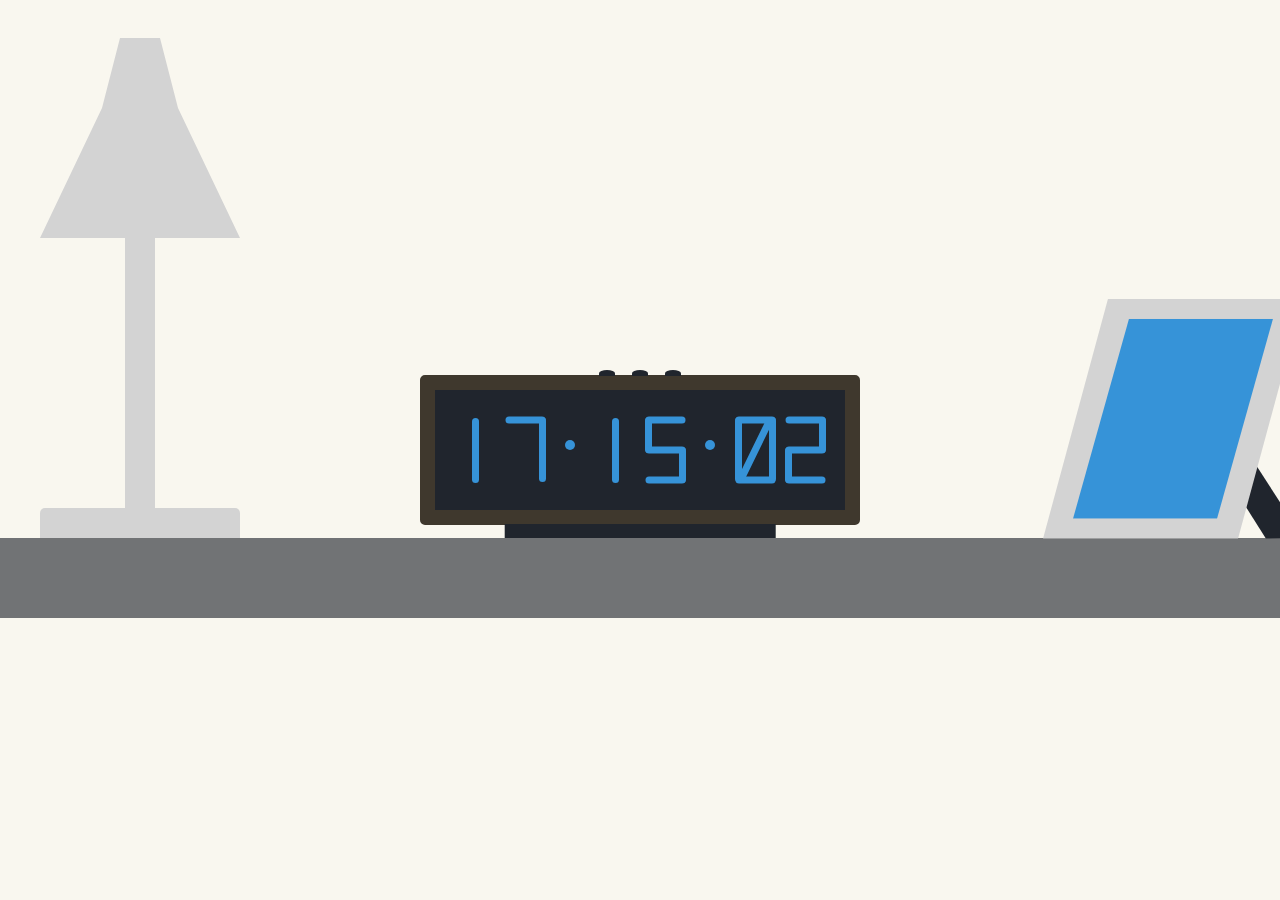
<file: index.html>
<!DOCTYPE html>
<html>
<head>
  <title>Animated Clock</title>
  <link rel="stylesheet" href="main.css">
</head>
<body>
  <div class="container">
    <div class="clock">
      <div class="hours">
        <div class="evolving-number">
          <div class="bar-one"></div>
          <div class="bar-two"></div>
          <div class="bar-three"></div>
          <div class="bar-four"></div>
          <div class="bar-five"></div>
        </div>
        <div class="evolving-number">
          <div class="bar-one"></div>
          <div class="bar-two"></div>
          <div class="bar-three"></div>
          <div class="bar-four"></div>
          <div class="bar-five"></div>
        </div>
      </div>
      <div class="dot"></div>
      <div class="minutes">
        <div class="evolving-number">
          <div class="bar-one"></div>
          <div class="bar-two"></div>
          <div class="bar-three"></div>
          <div class="bar-four"></div>
          <div class="bar-five"></div>
        </div>
        <div class="evolving-number">
          <div class="bar-one"></div>
          <div class="bar-two"></div>
          <div class="bar-three"></div>
          <div class="bar-four"></div>
          <div class="bar-five"></div>
        </div>
      </div>
      <div class="dot"></div>
      <div class="seconds">
        <div class="evolving-number">
          <div class="bar-one"></div>
          <div class="bar-two"></div>
          <div class="bar-three"></div>
          <div class="bar-four"></div>
          <div class="bar-five"></div>
        </div>
        <div class="evolving-number">
          <div class="bar-one"></div>
          <div class="bar-two"></div>
          <div class="bar-three"></div>
          <div class="bar-four"></div>
          <div class="bar-five"></div>
        </div>
      </div>
      <div class="button left"></div>
      <div class="button center"></div>
      <div class="button right"></div>
      <div class="stand"></div>
    </div>
    <div class="desk"></div>
    <div class="lamp">
      <div class="lid"></div>
      <div class="pole"></div>
      <div class="base"></div>
    </div>
    <div class="picture">
      <div class="picture-stand"></div>
      <div class="frame"></div>
      <div class="picture-image"></div>
    </div>
  </div>
  <script src="default.js"></script>
</body>
</html>
</file>
<file: main.css>
body {
  margin: 0;
  padding: 0; }

.container {
  width: 100%;
  height: 100vh;
  position: relative;
  background: #f9f7ef;
  background-size: cover;
  background-position: center;
  background-repeat: no-repeat;
  white-space: nowrap; }

.dot {
  display: inline-block;
  width: 10px;
  height: 10px;
  background-color: #3693d8;
  border-radius: 50%; }

.clock {
  position: absolute;
  top: 50%;
  left: 50%;
  transform: translate(-50%, -50%);
  padding: 0;
  background-color: #20252d;
  font-size: 0;
  border-radius: 5px;
  border: solid 15px #3f382d; }

.stand {
  position: absolute;
  width: 66%;
  height: 12%;
  left: 50%;
  top: 112%;
  transform: translateX(-50%);
  background-color: #20252d; }

.button {
  position: absolute;
  top: -17%;
  height: .4rem;
  width: 1rem;
  background-color: #20252d;
  border-top-left-radius: 50%;
  border-top-right-radius: 50%; }

.button.left {
  left: 42%;
  transform: translateX(-50%); }

.button.center {
  left: 50%;
  transform: translateX(-50%); }

.button.right {
  left: 58%;
  transform: translateX(-50%); }

.desk {
  position: absolute;
  top: 50%;
  transform: translateY(110%);
  width: 100%;
  height: 80px;
  background-color: #717375; }

.lamp {
  position: absolute;
  top: 50%;
  left: 50%;
  transform: translate(-300%, -82.4%);
  height: 500px; }

.lid {
  width: 200px;
  height: 200px;
  -webkit-clip-path: polygon(60% 0, 69% 35%, 100% 100%, 0 100%, 31% 35%, 40% 0);
  clip-path: polygon(60% 0, 69% 35%, 100% 100%, 0 100%, 31% 35%, 40% 0);
  background-color: #d3d3d3; }

.pole {
  position: absolute;
  left: 50%;
  transform: translateX(-50%);
  width: 30px;
  height: 270px;
  background-color: #d3d3d3; }

.base {
  position: absolute;
  bottom: 0;
  width: 200px;
  height: 30px;
  border-radius: 5px 5px 0 0;
  background-color: #d3d3d3; }

.picture {
  position: absolute;
  width: 260px;
  height: 240px;
  top: 50%;
  left: 50%;
  transform: translate(155%, -63%); }

.picture-image {
  position: absolute;
  width: 200px;
  height: 200px;
  left: 50%;
  top: 50%;
  transform: translate(-50%, -50%);
  -webkit-clip-path: polygon(28% 0%, 100% 0%, 72% 100%, 0% 100%);
  clip-path: polygon(28% 0%, 100% 0%, 72% 100%, 0% 100%);
  background-color: #3693d8; }

.frame {
  position: absolute;
  width: 260px;
  height: 240px;
  -webkit-clip-path: polygon(25% 0%, 100% 0%, 75% 100%, 0% 100%);
  clip-path: polygon(25% 0%, 100% 0%, 75% 100%, 0% 100%);
  background-color: #d3d3d3; }

.picture-stand {
  position: absolute;
  width: 100px;
  height: 100px;
  right: 0;
  bottom: 0;
  -webkit-clip-path: polygon(0 0, 36% 0, 100% 99%, 63% 100%);
  clip-path: polygon(0 0, 36% 0, 100% 99%, 63% 100%);
  background-color: #20252d; }

.hours,
.minutes,
.seconds {
  display: inline-block;
  width: 120px;
  height: 120px;
  margin-left: 5px;
  margin-right: 5px;
  margin-top: 0;
  margin-bottom: 0;
  background-color: #20252d;
  text-align: center;
  vertical-align: middle;
  font-size: 0; }

.evolving-number {
  position: relative;
  display: inline-block;
  width: 50px;
  height: 120px; }

.bar-one,
.bar-two,
.bar-three,
.bar-four,
.bar-five {
  position: absolute;
  width: 7px;
  height: 65px;
  border-radius: 50px;
  transition: .5s ease-in;
  background-color: #3693d8; }

/* number one */
.bar-one.one,
.bar-two.one,
.bar-three.one,
.bar-four.one,
.bar-five.one {
  transform: translate(22px, 28px); }

.bar-two.one,
.bar-three.one,
.bar-four.one,
.bar-five.one {
  opacity: 0; }

/* number two */
.bar-one.two {
  transform: translate(315%, 25%) rotate(-90deg);
  height: 40px; }

.bar-two.two {
  transform: translate(22px, 70px) rotate(-90deg);
  height: 40px; }

.bar-three.two {
  transform: translate(22px, 40px) rotate(-90deg);
  height: 40px; }

.bar-four.two {
  transform: translate(39px, 27px);
  height: 36px; }

.bar-five.two {
  transform: translate(5px, 57px);
  height: 36px; }

/* number three */
.bar-one.three {
  transform: translate(22px, 40px) rotate(-90deg);
  height: 40px; }

.bar-two.three {
  transform: translate(39px, 57px);
  height: 36px; }

.bar-three.three {
  transform: translate(39px, 27px);
  height: 36px; }

.bar-four.three {
  transform: translate(22px, 10px) rotate(90deg);
  height: 40px; }

.bar-five.three {
  transform: translate(22px, 70px) rotate(90deg);
  height: 40px; }

/* number four */
.bar-one.four {
  transform: translate(22px, 70px) rotate(-90deg);
  height: 40px;
  opacity: 0; }

.bar-two.four {
  transform: translate(39px, 27px);
  height: 36px; }

.bar-three.four {
  transform: translate(22px, 40px) rotate(90deg);
  height: 40px; }

.bar-four.four {
  transform: translate(5px, 27px) rotate(180deg);
  height: 36px; }

.bar-five.four {
  transform: translate(39px, 57px) rotate(180deg);
  height: 36px; }

/* number five */
.bar-one.five {
  transform: translate(39px, 57px) rotate(0deg);
  height: 36px; }

.bar-two.five {
  transform: translate(22px, 10px) rotate(90deg);
  height: 40px; }

.bar-three.five {
  transform: translate(5px, 27px) rotate(180deg);
  height: 36px; }

.bar-four.five {
  transform: translate(22px, 40px) rotate(270deg);
  height: 40px; }

.bar-five.five {
  transform: translate(22px, 70px) rotate(-90deg);
  height: 40px; }

/* number six */
.bar-one.six {
  transform: translate(5px, 27px);
  height: 65px; }

.bar-two.six {
  transform: translate(22px, 40px) rotate(270deg);
  height: 40px; }

.bar-three.six {
  transform: translate(39px, 57px) rotate(0deg);
  height: 36px; }

.bar-four.six {
  transform: translate(22px, 70px) rotate(90deg);
  height: 40px; }

.bar-five.six {
  transform: translate(22px, 10px) rotate(90deg);
  height: 40px; }

/* number seven */
.bar-one.seven {
  transform: translate(22px, 10px) rotate(90deg);
  height: 40px; }

.bar-two.seven {
  transform: translate(22px, 70px) rotate(90deg);
  height: 40px;
  opacity: 0; }

.bar-three.seven {
  transform: translate(22px, 70px) rotate(-90deg);
  height: 40px;
  opacity: 0; }

.bar-four.seven {
  transform: translate(39px, 27px) rotate(180deg);
  height: 65px; }

.bar-five.seven {
  transform: translate(22px, 70px) rotate(270deg);
  height: 40px;
  opacity: 0; }

/* number eight */
.bar-one.eight {
  transform: translate(39px, 27px) rotate(180deg);
  height: 65px; }

.bar-two.eight {
  transform: translate(5px, 27px);
  height: 65px; }

.bar-three.eight {
  transform: translate(22px, 10px) rotate(90deg);
  height: 40px; }

.bar-four.eight {
  transform: translate(22px, 40px) rotate(90deg);
  height: 40px; }

.bar-five.eight {
  transform: translate(22px, 70px) rotate(-270deg);
  height: 40px; }

/* number nine */
.bar-one.nine {
  transform: translate(5px, 27px) rotate(-180deg);
  height: 36px; }

.bar-two.nine {
  transform: translate(22px, 40px) rotate(90deg);
  height: 40px; }

.bar-three.nine {
  transform: translate(22px, 70px) rotate(-90deg);
  height: 40px;
  opacity: 0; }

.bar-four.nine {
  transform: translate(22px, 10px) rotate(-90deg);
  height: 40px; }

.bar-five.nine {
  transform: translate(39px, 27px) rotate(-180deg);
  height: 65px; }

/* number zero */
.bar-one.zero {
  transform: translate(22px, 70px) rotate(-270deg);
  height: 40px; }

.bar-two.zero {
  transform: translate(39px, 27px) rotate(180deg);
  height: 65px; }

.bar-three.zero {
  transform: translate(21px, 27px) rotate(26deg);
  height: 69px; }

.bar-four.zero {
  transform: translate(5px, 27px);
  height: 65px; }

.bar-five.zero {
  transform: translate(22px, 10px) rotate(-90deg);
  height: 40px; }

@media (max-width: 800px) {
  .hours,
  .minutes,
  .seconds {
    margin: 0; } }

/*# sourceMappingURL=main.css.map */
</file>
